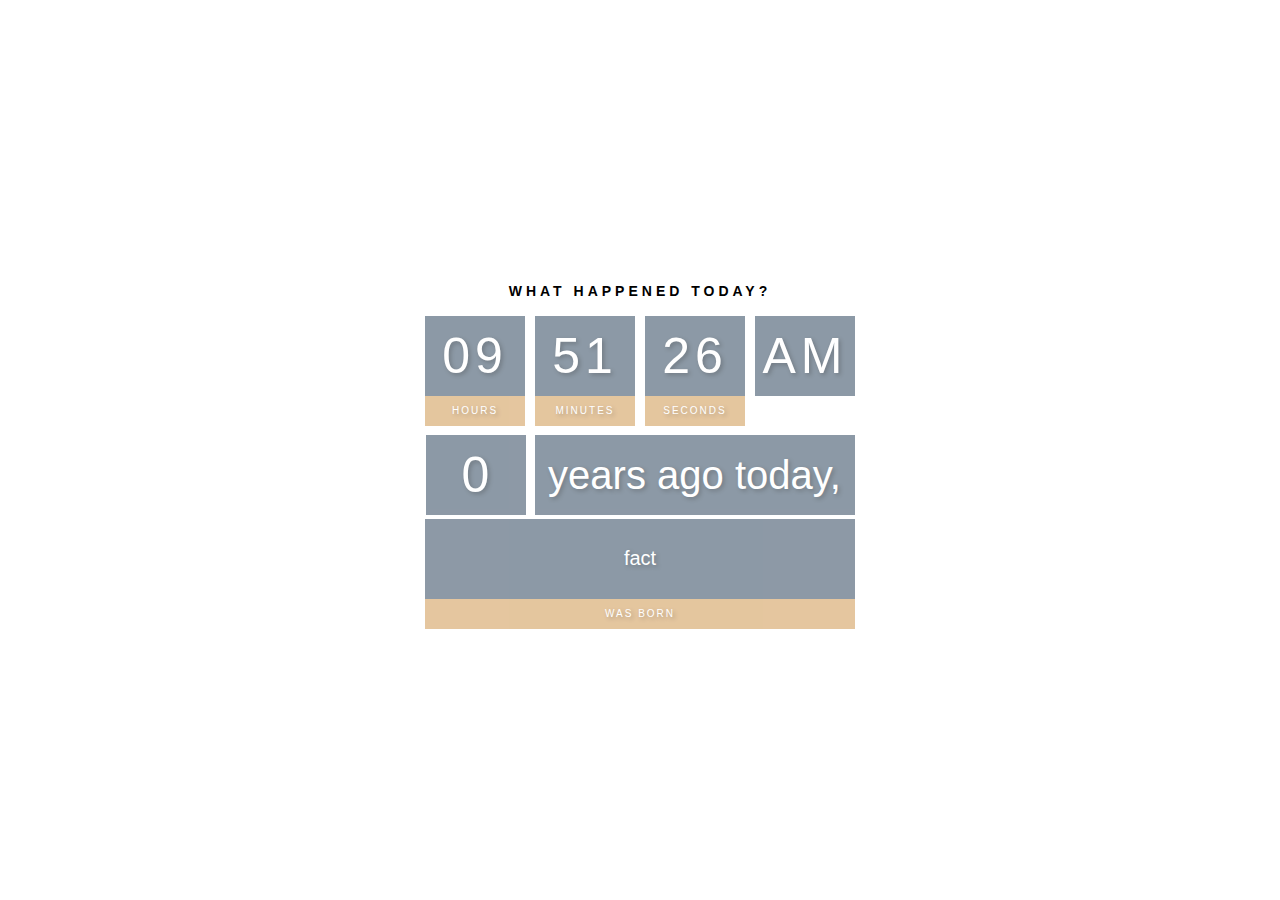
<file: index.html>
<!DOCTYPE html>
<html lang="en">
<head>
    <meta charset="UTF-8">
    <meta http-equiv="X-UA-Compatible" content="IE=edge">
    <meta name="viewport" content="width=device-width, initial-scale=1.0">
    <title>Eli's Digital Clock</title>
    <link rel = "stylesheet" href = style.css>  
</head>
<body>
    <h2>What happened today?</h2>
    <div class = 'clock'>
      <div>
        <span id = 'hour'>00</span>
        <span class = 'text'>Hours</span>
      </div>
      <div>
        <span id = 'minutes'>00</span>
        <span class = 'text'>Minutes</span>
      </div>
      <div>
        <span id = 'seconds'>00</span>
        <span class = 'text'>Seconds</span>
      </div>
      <div>
        <span id= 'ampm'>AM</span>
        
      </div>
      

    </div>
<div class = 'day'>
  
    <span id = 'numyears'>0</span>
   
    <span class = 'text'> years ago today,</span>
  
</div>
<div>
  <span class = 'fact' id = 'fact'>fact</span>
  <span class = 'special' id = 'special'>was born</span>
    </div>
   
    <script src="index.js"></script>
</body>
</html>
</file>
